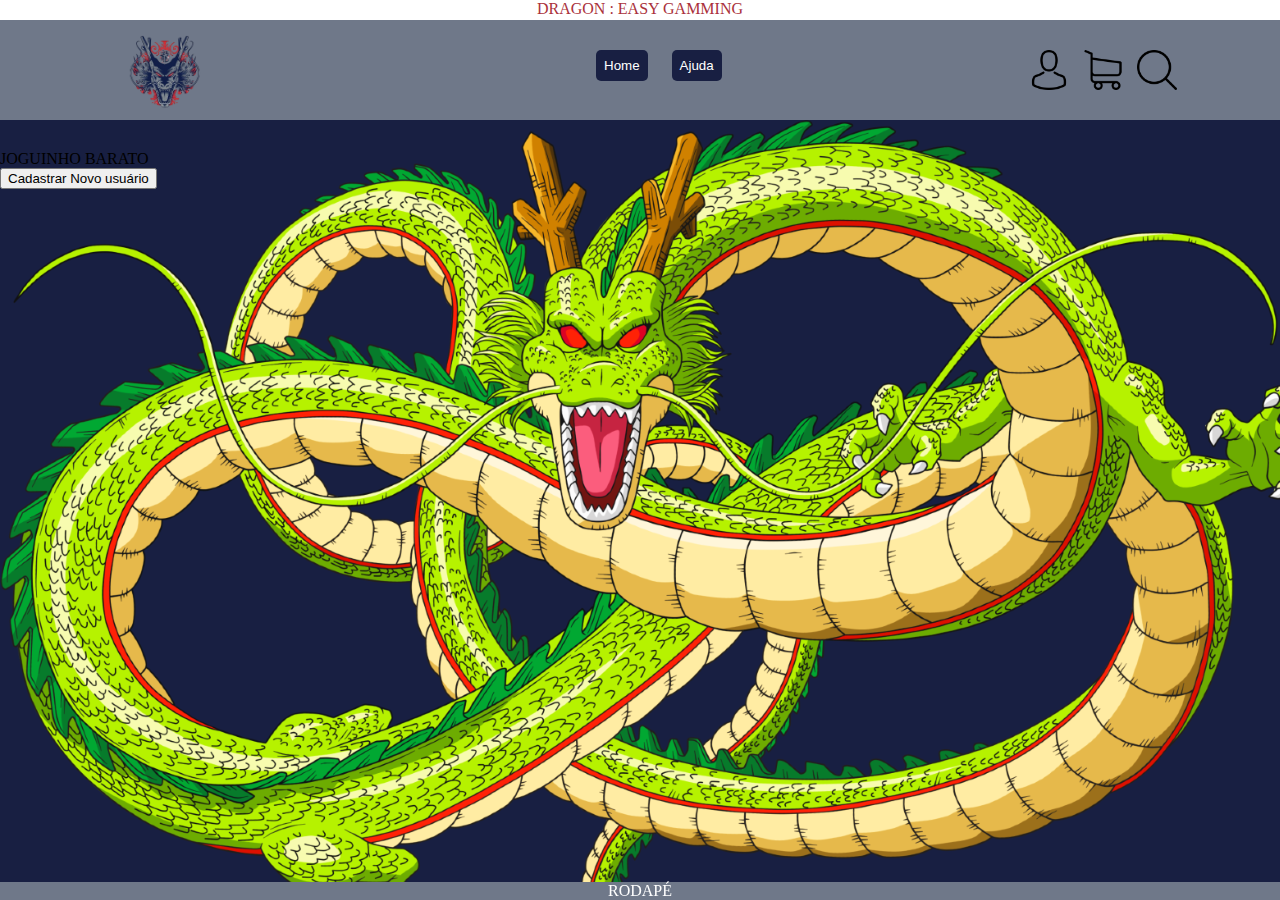
<file: TrabSemestral/index.html>
<html>
    <head>
        <meta charset="utf-8">
        <link rel="stylesheet" href="css/estilos.css">
        
    </head>
        <body>
            <header>
                <div class="sloganCabecalho">
                    <div class="slogan">
                        DRAGON : EASY GAMMING
                    </div>
                    <div class="cabecalho">
                        <div class= "logo">
                            <img id="imgDragons" src="./img/dragon.png" width= "75px"/>
                        </div>
                        <div class= "boxCentralMenuCabecalho">
                            <button class="btnMenuCabecalho"> Home </button>
                            <button class="btnMenuCabecalho"> Ajuda </button>
                        </div>
                        <div class= "iconesCabecalho">
                            <a href= "login.html"> <img src= "./img/login.png" id= "loginIcone" class= "btnIcones" width= "40px"/></a>
                            <a href= "carrinho.html"> <img src= "./img/carrinho.png" id= "carrinhoIcone" class= "btnIcones" width= "40px"/></a>
                            <a href= "busca.html"> <img src= "./img/busca.png" id= "buscaIcone" class= "btnIcones" width= "40px"/></a>
                        </div>
                    </div>
                </div>
            </header>
            <main>
                <div class="corpo">
                    <div class="cardMensagemCativante">
                        JOGUINHO BARATO
                    </div>
                    <div class="btnCadastrar">
                        <button> Cadastrar Novo usuário </button>
                    </div>
                </div>
            </main>
            <footer>
                <div class= "rodape">
                    RODAPÉ
                </div>
            </footer>
        </body>
</html>
</file>
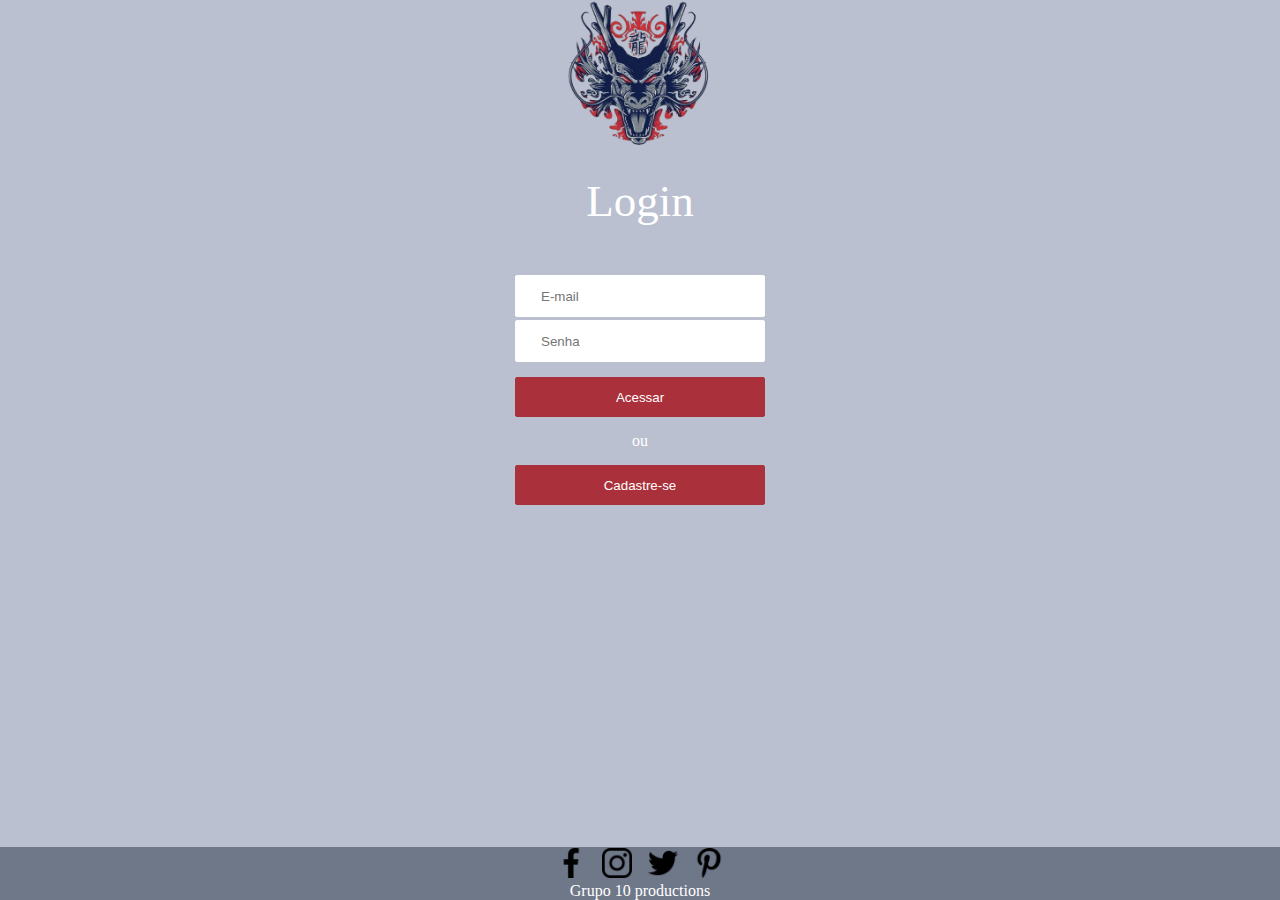
<file: Login/login.html>
<html>

    <head>
        <meta charset="utf-8">  
        <title> Login </title>
        <link rel="stylesheet" href="css/estilologin.css">
        
      
    </head>


    <body>

        <div class="externa">
        
            <div class="interna">
                <img src="img-login/dragon.png" class="img-dragon">
                <p class="titulo"> Login </p>
                <input class="campo" type="text"  placeholder="E-mail"/> 
                <input class="campo" type="password"  placeholder="Senha" />
                <a href=""><button class="botao"> Acessar </button></a>
                <p class="ou"> ou </p>
                <a href=""> <button class="botao"> Cadastre-se </button> </a> 

            </div>

        </div>

        <footer>
        
            <a href="https://www.facebook.com/"> <button id="botaoIcone" > <img src="img-login/facebook (1).png" width="30px"> </a> </button>
            <a href="https://www.instagram.com/"> <button id="botaoIcone"> <img src="img-login/instagram.png" width="30px"> </a> </button> 
            <a href="https://www.twitter.com/"> <button id="botaoIcone"> <img src="img-login/twitter.png" width="30px"> </a> </button>  
            <a href="https://www.pinterest.com/"> <button id="botaoIcone"> <img src="img-login/pinterest.png" width="30px"> </a> </button> <br>
            Grupo 10 productions
    
        </footer>
        

    </body>
    

</html>
</file>
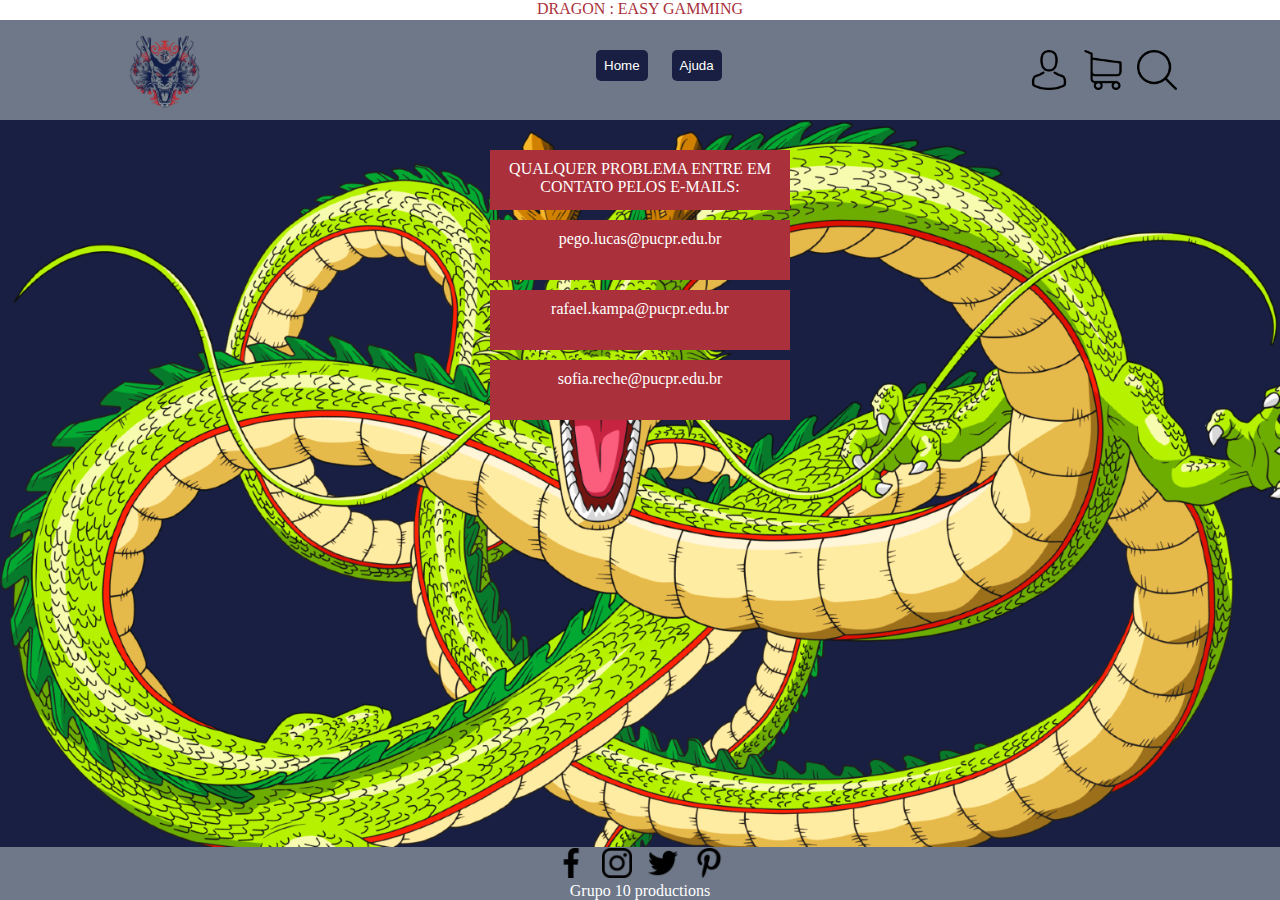
<file: TrabSemestral/ajuda.html>
<html>
    <head>
        <meta charset="utf-8">
        <link rel="stylesheet" href="css/estilos.css">
        <script src="scripts/script.js"></script>
    </head>
        <body>
            <header>
                <div class="sloganCabecalho">
                    <div class="slogan">
                        DRAGON : EASY GAMMING
                    </div>
                    <div class="cabecalho">
                        <div class= "logo">
                            <img id="imgDragons" src="./img/dragon.png" width= "75px"/>
                        </div>
                        <div class= "boxCentralMenuCabecalho">
                            <a href="index.html"><button class="btnMenuCabecalho"> Home </button></a>
                            <a href="ajuda.html"><button class="btnMenuCabecalho"> Ajuda </button></a>
                        </div>
                        <div class= "iconesCabecalho">
                            <a href= "login.html"> <img src= "./img/login.png" id= "loginIcone" class= "btnIcones" width= "40px"/></a>
                            <a href= "carrinho.html"> <img src= "./img/carrinho.png" id= "carrinhoIcone" class= "btnIcones" width= "40px"/></a>
                            <a href= "busca.html"> <img src= "./img/busca.png" id= "buscaIcone" class= "btnIcones" width= "40px"/></a>
                        </div>
                    </div>
                </div>
            </header>
            <main>
                <div class="corpo">
                    <div class="cardMensagem">
                        QUALQUER PROBLEMA ENTRE EM CONTATO PELOS E-MAILS:
                    </div>
                    <div class="cardMensagem">
                        pego.lucas@pucpr.edu.br
                    </div>
                    <div class="cardMensagem">
                        rafael.kampa@pucpr.edu.br
                    </div>
                    <div class="cardMensagem">
                        sofia.reche@pucpr.edu.br
                    </div>
                
            </main>
            <footer>
                <a href="https://www.facebook.com/"> <button id="botaoIcone" > <img src="img/facebook (1).png" width="30px"> </a> </button>
                <a href="https://www.instagram.com/"> <button id="botaoIcone"> <img src="img/instagram.png" width="30px"> </a> </button> 
                <a href="https://www.twitter.com/"> <button id="botaoIcone"> <img src="img/twitter.png" width="30px"> </a> </button>  
                <a href="https://www.pinterest.com/"> <button id="botaoIcone"> <img src="img/pinterest.png" width="30px"> </a> </button> <br>
                Grupo 10 productions
            </footer>
        </body>
</html>
</file>
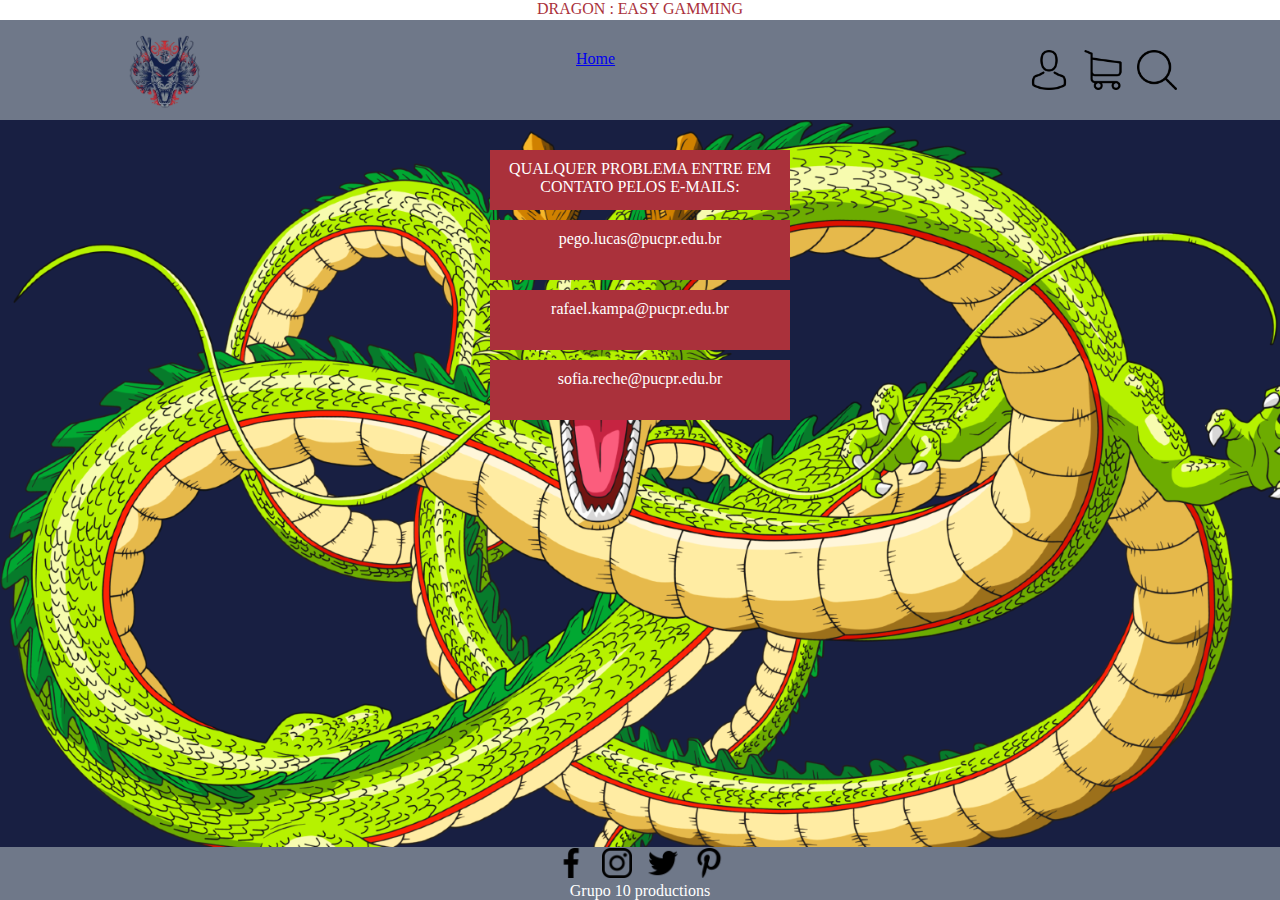
<file: TrabSemestral/paginas/ajuda.html>
<html>
    <head>
        <meta charset="utf-8">
        <link rel="stylesheet" href="../css/estilos.css">
        <script src="../scripts/script.js"></script>
    </head>
        <body>
            <header>
                <div class="sloganCabecalho">
                    <div class="slogan">
                        DRAGON : EASY GAMMING
                    </div>
                    <div class="cabecalho">
                        <div class= "logo">
                            <img id="imgDragons" src="../img/dragon.png" width= "75px"/>
                        </div>
                        <div class= "boxCentralMenuCabecalho">
                            <a href="../index.html" id="btnCentralMenuAjuda"> Home </a>
                        </div>
                        <div class= "iconesCabecalho">
                            <a href= "login.html"> <img src= "../img/login.png" id= "loginIcone" class= "btnIcones" width= "40px"/></a>
                            <a href= "carrinho.html"> <img src= "../img/carrinho.png" id= "carrinhoIcone" class= "btnIcones" width= "40px"/></a>
                            <a href= "busca.html"> <img src= "../img/busca.png" id= "buscaIcone" class= "btnIcones" width= "40px"/></a>
                        </div>
                    </div>
                </div>
            </header>
            <main>
                <div class="corpo">
                    <div class="cardMensagem">
                        QUALQUER PROBLEMA ENTRE EM CONTATO PELOS E-MAILS:
                    </div>
                    <div class="cardMensagem">
                        pego.lucas@pucpr.edu.br
                    </div>
                    <div class="cardMensagem">
                        rafael.kampa@pucpr.edu.br
                    </div>
                    <div class="cardMensagem">
                        sofia.reche@pucpr.edu.br
                    </div>
                
            </main>
            <footer>
                <a href="https://www.facebook.com/"> <button id="botaoIcone" > <img src="../img/facebook (1).png" width="30px"> </a> </button>
                <a href="https://www.instagram.com/"> <button id="botaoIcone"> <img src="../img/instagram.png" width="30px"> </a> </button> 
                <a href="https://www.twitter.com/"> <button id="botaoIcone"> <img src="../img/twitter.png" width="30px"> </a> </button>  
                <a href="https://www.pinterest.com/"> <button id="botaoIcone"> <img src="../img/pinterest.png" width="30px"> </a> </button> <br>
                Grupo 10 productions
            </footer>
        </body>
</html>
</file>
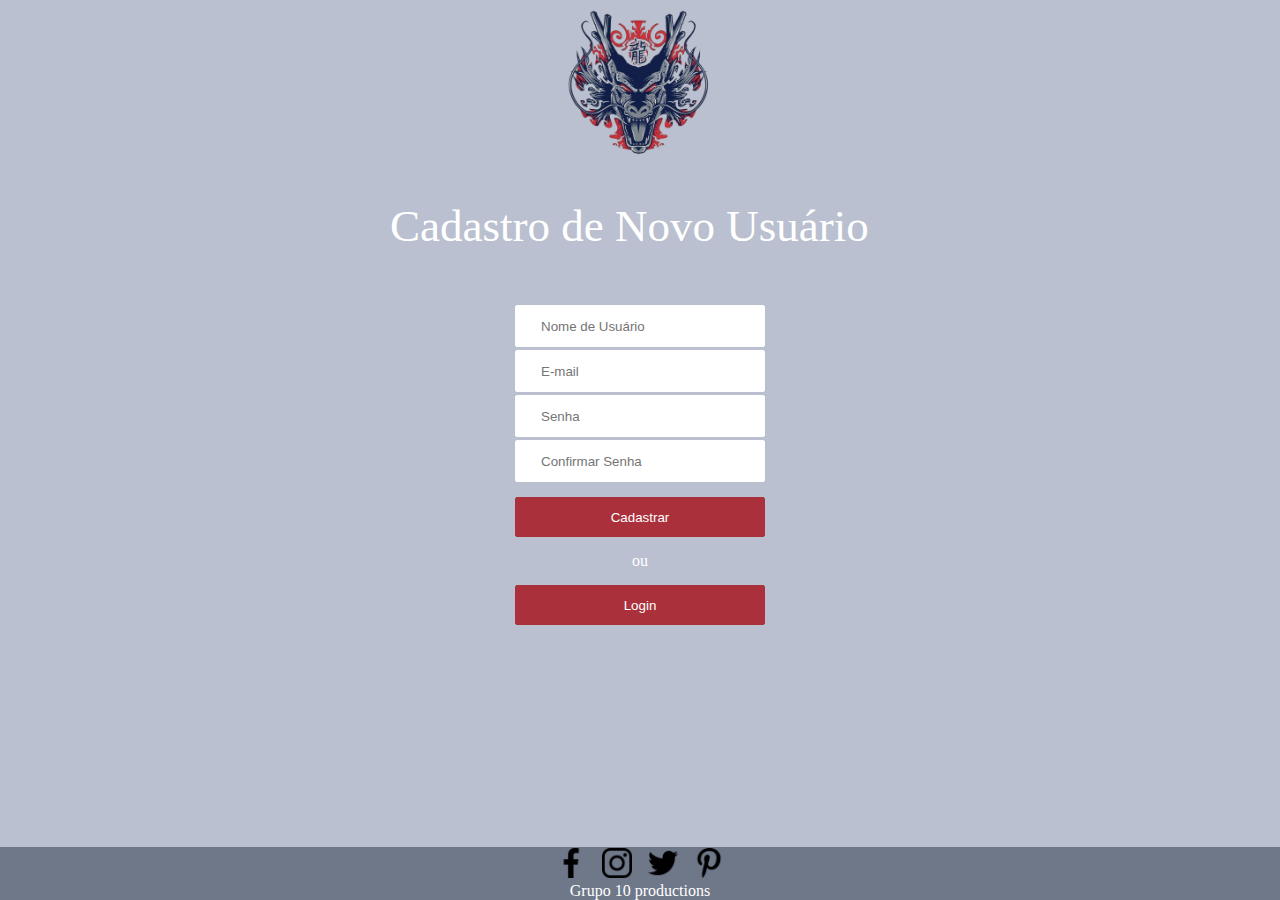
<file: TrabSemestral/paginas/cadastro.html>
<html>
    <head>
        <meta charset="utf-8">  
        <link rel="stylesheet" href="../css/cadastro.css">
    </head>
    <body>
        <div class="externa">
            <div class="titulo"> Cadastro de Novo Usuário </div>
            <div class="interna">
                <img src="../img/dragon.png" id= "imgDragon" widht="150px" height="150px">
                <input class="campo" type="text" placeholder="Nome de Usuário"/>
                <input class="campo" type="text" placeholder="E-mail"/>
                <input class="campo" type="password"  placeholder="Senha" />
                <input class="campo" type="password"  placeholder="Confirmar Senha" />
                <a href=""><button class="botao"> Cadastrar </button></a>
                <p class="ou"> ou </p>
                <a href="./login.html"> <button class="botao"> Login </button> </a>
            </div>
        </div>
    <footer>
        <a href="https://www.facebook.com/"> <button id="botaoIcone" > <img src="../img/facebook (1).png" width="30px"> </a> </button>
        <a href="https://www.instagram.com/"> <button id="botaoIcone"> <img src="../img/instagram.png" width="30px"> </a> </button> 
        <a href="https://www.twitter.com/"> <button id="botaoIcone"> <img src="../img/twitter.png" width="30px"> </a> </button>  
        <a href="https://www.pinterest.com/"> <button id="botaoIcone"> <img src="../img/pinterest.png" width="30px"> </a> </button> <br>
        Grupo 10 productions
    </footer>
</html>
</file>
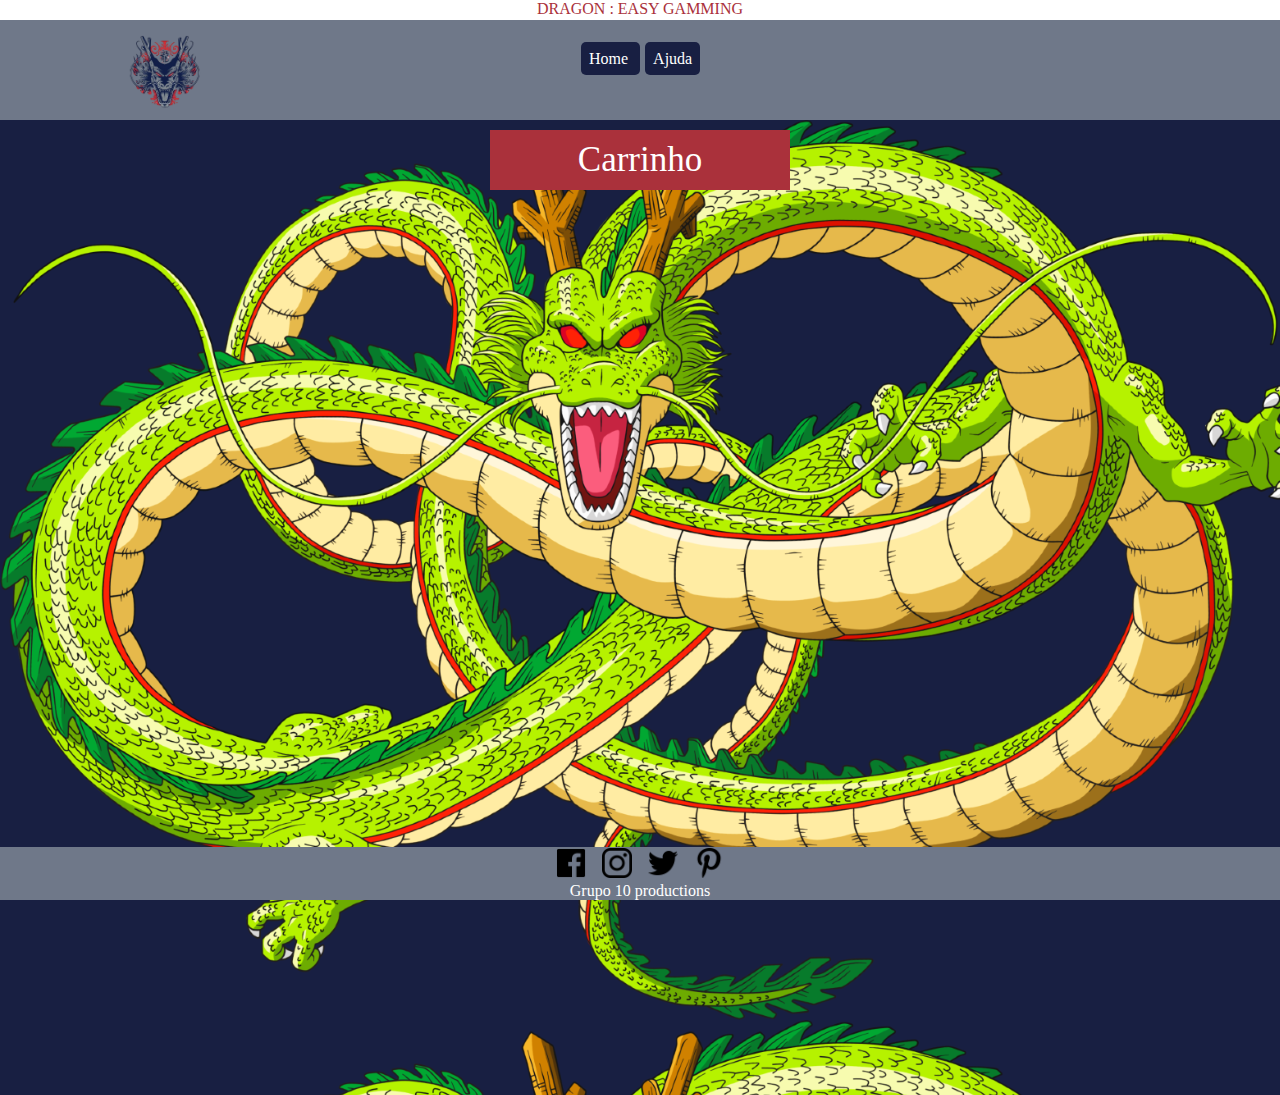
<file: TrabSemestral/paginas/carrinho.html>
<html>
    <head>
        <meta charset="utf-8">
        <script src="../scripts/scriptsCarrinho.js"></script>
        <link rel="stylesheet" href="../css/estilosCarrinho.css">
    </head>
    <body>
        <header>
            <div class="sloganCabecalho">
                <div class="slogan">
                    DRAGON : EASY GAMMING
                </div>
                <div class="cabecalho">
                    <div class= "logo">
                        <img id="imgDragons" src="../img/dragon.png" width= "75px"/>
                    </div>
                    <div class= "boxCentralMenuCabecalho">
                        <a href="../index.html" class="btnMenuCabecalho"> Home </a>
                        <a href="../paginas/ajuda.html" class="btnMenuCabecalho"> Ajuda </a>
                    </div>
                </div> 
            </div>
        </header>
        <main>
            <div class="corpo">
                <div class="cardMensagem">
                    Carrinho
                </div>
                <div id="divProdutos">
                        
                </div>
            </div>
        </main>
        <footer>
            <a href="https://www.facebook.com/"> <button id="botaoIcone" > <img src="../img/facebook.png" width="30px"> </a> </button>
            <a href="https://www.instagram.com/"> <button id="botaoIcone"> <img src="../img/instagram.png" width="30px"> </a> </button> 
            <a href="https://www.twitter.com/"> <button id="botaoIcone"> <img src="../img/twitter.png" width="30px"> </a> </button>  
            <a href="https://www.pinterest.com/"> <button id="botaoIcone"> <img src="../img/pinterest.png" width="30px"> </a> </button> <br>
            Grupo 10 productions
        </footer>  
    </body>
</html>
</file>
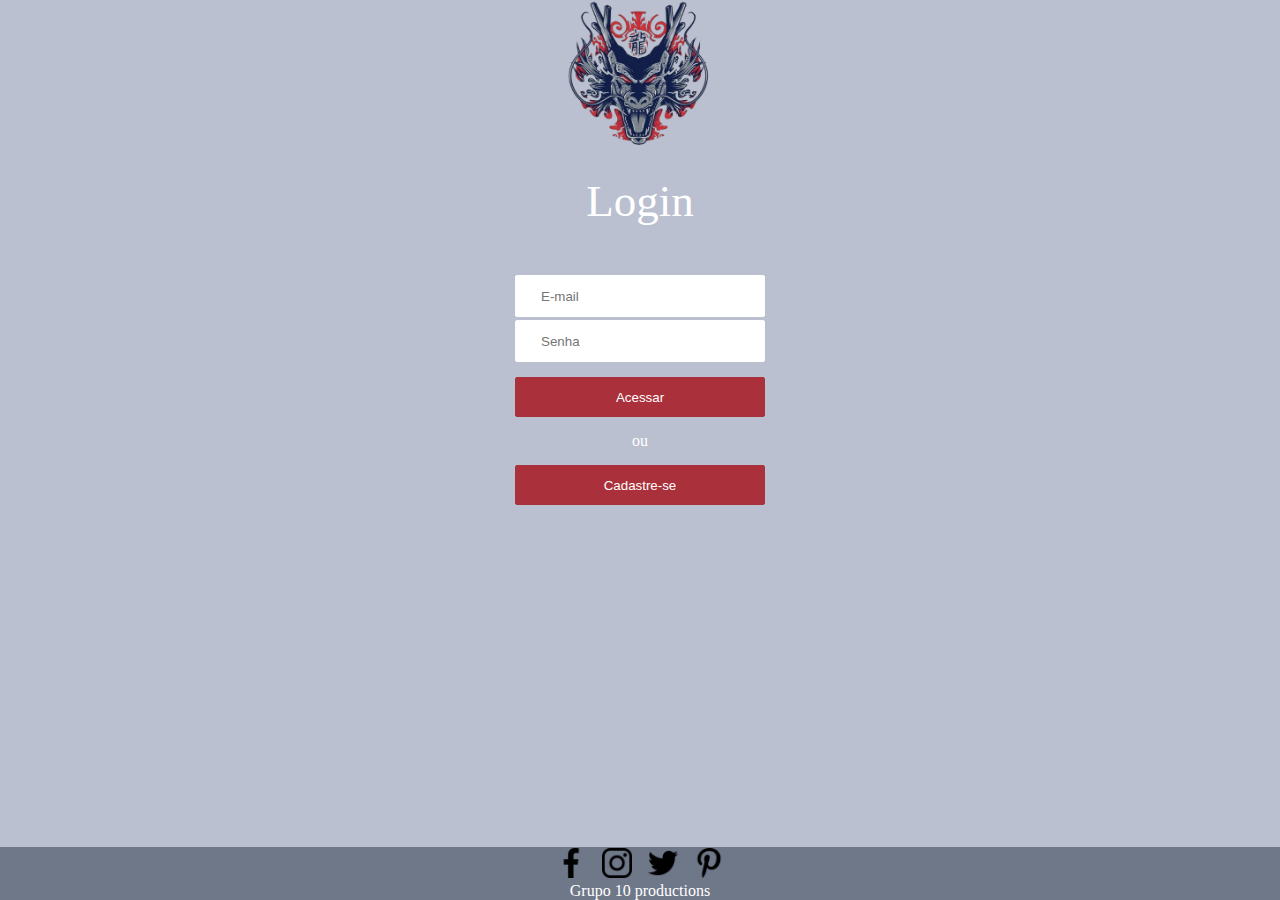
<file: TrabSemestral/paginas/login.html>
<html>

    <head>
        <meta charset="utf-8">  
        <title> Login </title>
        <link rel="stylesheet" href="../css/estilologin.css">
        
      
    </head>


    <body>

        <div class="externa">
        
            <div class="interna">
                <img src="../img/dragon.png" class="img-dragon">
                <p class="titulo"> Login </p>
                <input class="campo" type="text"  placeholder="E-mail"/> 
                <input class="campo" type="password"  placeholder="Senha" />
                <a href="../index.html"><button class="botao"> Acessar </button></a>
                <p class="ou"> ou </p>
                <a href="../paginas/cadastro.html"> <button class="botao"> Cadastre-se </button> </a> 

            </div>

        </div>

        <footer>
        
            <a href="https://www.facebook.com/"> <button id="botaoIcone" > <img src="../img/facebook (1).png" width="30px"> </a> </button>
            <a href="https://www.instagram.com/"> <button id="botaoIcone"> <img src="../img/instagram.png" width="30px"> </a> </button> 
            <a href="https://www.twitter.com/"> <button id="botaoIcone"> <img src="../img/twitter.png" width="30px"> </a> </button>  
            <a href="https://www.pinterest.com/"> <button id="botaoIcone"> <img src="../img/pinterest.png" width="30px"> </a> </button> <br>
            Grupo 10 productions
    
        </footer>
        

    </body>
    

</html>
</file>
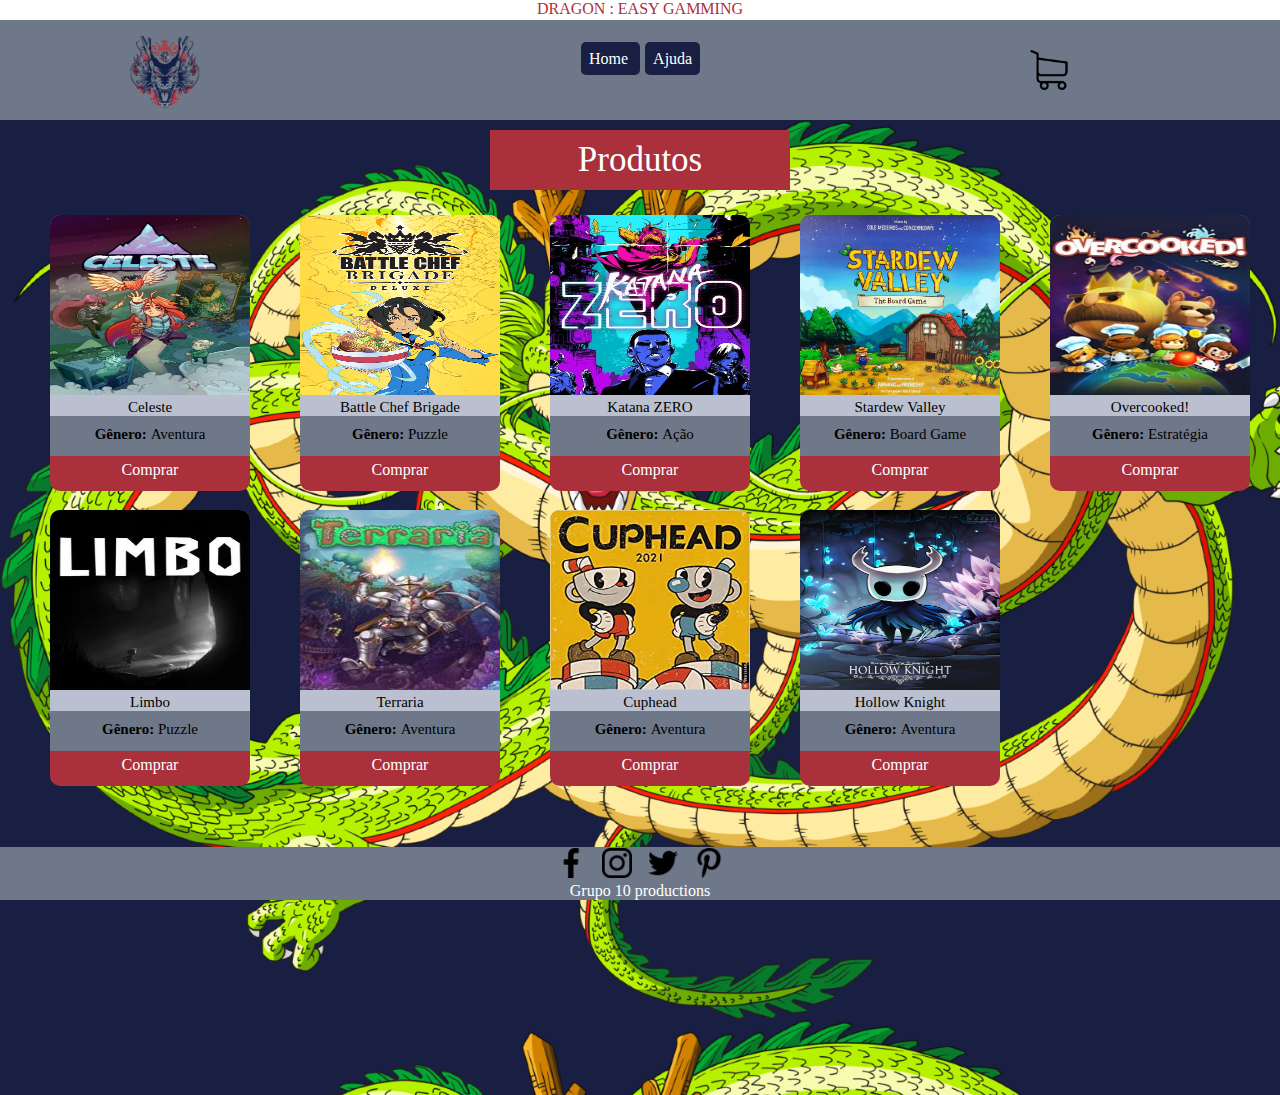
<file: TrabSemestral/paginas/produtos.html>
<html>
    <head>
        <meta charset="utf-8">
        <link rel="stylesheet" href="../css/estilosProdutos.css">
        <script src="../scripts/scriptsProdutos.js"></script>
    </head>
    <body>
        <header>
            <div class="sloganCabecalho">
                <div class="slogan">
                    DRAGON : EASY GAMMING
                </div>
                <div class="cabecalho">
                    <div class= "logo">
                        <img id="imgDragons" src="../img/dragon.png" width= "75px"/>
                    </div>
                    <div class= "boxCentralMenuCabecalho">
                        <a href="../index.html" class="btnMenuCabecalho"> Home </a>
                        <a href="../paginas/ajuda.html" class="btnMenuCabecalho"> Ajuda </a>
                    </div>
                    <div class= "iconesCabecalho">
                        <a href= "./carrinho.html"> <img src= "../img/carrinho.png" id= "carrinhoIcone" class= "btnIcones" width= "40px"/></a>
                    </div>
                </div>
            </div>
        </header>
        <main>
            <div class="corpo">
                <div class="cardMensagem">
                    Produtos
                </div>
                <div id="produtos">
                        
                </div>
            </div>
        </main>
        <footer>
            <a href="https://www.facebook.com/"> <button id="botaoIcone" > <img src="../img/facebook (1).png" width="30px"> </a> </button>
            <a href="https://www.instagram.com/"> <button id="botaoIcone"> <img src="../img/instagram.png" width="30px"> </a> </button> 
            <a href="https://www.twitter.com/"> <button id="botaoIcone"> <img src="../img/twitter.png" width="30px"> </a> </button>  
            <a href="https://www.pinterest.com/"> <button id="botaoIcone"> <img src="../img/pinterest.png" width="30px"> </a> </button> <br>
            Grupo 10 productions
        </footer> 
    </body>
</html>
</file>
<file: TrabSemestral/css/estilos.css>
body{
    background-color: #181F42;
    background-position: 0 120px;
    background-image: url(../img/shenlong.png);
    background-size: cover;
    margin: 0 auto;
}
.sloganCabecalho{
    margin-top: 0%;
    position: fixed;
    z-index: +1;
    width: 100%;
}
.slogan{
    background-color: white;
    color:#AA313B;
    text-align: center;
    height: 20px;
    width: 100%;
}

.cabecalho{
    background-color: #6F7889;
    height: 100px;
    width: 100%;
}

#imgDragons{
    margin-top: 15px;
    margin-left: 10%;
}

.boxCentralMenuCabecalho{
    float: left;
    height: 40px;
    width: 165px;
    margin-top: -60px;
    margin-left: 45%;
    margin-right: 100px;

}

.btnMenuCabecalho{
    margin-left: 20px;
    background-color: #181F42;
    color: white;
    padding: 8px;
    border-radius: 5px;
    border: none;
    cursor: pointer;
}

.btnIcones{
    cursor: pointer;
    padding: 5px;
}

.iconesCabecalho{
    float: left;
    height: 40px;
    margin-top: -65px;
    margin-left: 80%;
}
.corpo{
    position: absolute;
    width: 100%;
    margin-top: 150px;
    padding-bottom: 75px;
}
.cardMensagem{
    font-family: Quattrocento;
    padding-top: 10px;
    text-align: center;
    height: 50px;
    width: 300px;
    text-size-adjust: 45px;
    margin-left: auto;
    margin-right: auto;
    margin-bottom: 10px;
    background-color: #AA313B;
    color: white;
}
#btnCadastrar{
    display: flex;
    align-items: center;
    justify-content: center;
    margin-left: auto;
    margin-right: auto;
    background-color: #6E2D40;
    width: 250px;
    height: 40px;
    margin-top: 5px;
    margin-bottom: 50px;
    color: white;
    border: solid 1px #AA313B;
    cursor: pointer;
    border-radius: 2px;
}
#produtos{
    width: 100%;
}
.tituloprodutos{
    font-family: Quattrocento;
    display: flex;
    justify-content: center;
    align-items: center;
    height: 50px;
    width: 300px;
    text-size-adjust: 45px;
    margin-left: auto;
    margin-right: auto;
    background-color: #AA313B;
    color: white;
}
.div-card{
    margin-left: 15px;
    margin-top: 5px;
    margin-bottom: 30px;
    width: 200px;
    height: 250px;
    background-color: #6F7889;
    border-radius: 10px;
    float: left;
}

.div-card-img img{
    width: 100%;
    height: 180px;
    border-top-left-radius: 10px;
    border-top-right-radius: 10px;
}

.div-titulo{
    color: black;
    background-color: #BAC0CF;
    width: 100%;
    font-size: 15px;
    text-align: center;
    padding-top: 4px;
}
.div-informacoes{
    width: 100%;
    font-size: 15px;
    text-align: center;
    height: 30px;
    padding-top: 10px;
}
.div-card-comprar{
    text-align: center;
    background-color: #AA313B;
    color: white;
    height: 30px;
    cursor: pointer;
    padding-top: 5px;
    border-bottom-left-radius: 10px;
    border-bottom-right-radius: 10px;
}
.div-card-comprar:hover{
    background-color: #8C5F61;
}
.div-card-comprado{
    background-color: #6E2D40;
}
.div-card-comprado:hover{
    background-color: #6E2D40;
}
#btnMaisProdutos{
    display: flex;
    align-items: center;
    justify-content: center;
    margin-left: auto;
    margin-right: auto;
    background-color: #6E2D40;
    width: 250px;
    height: 40px;
    margin-top: 5px;
    margin-bottom: 50px;
    color: white;
    border: solid 1px #AA313B;
    cursor: pointer;
    border-radius: 2px;
}
.video{
    text-align: center;
    padding-bottom: 10px;
}
.cardDepoimentosExterno{
    background-color: #6E2D40;
    width: 600px;
    height: 230px;
    padding: 10px;
    margin-left: auto;
    margin-right: auto;
    border-radius: 10px;
}
.cardDepoimentosInterno{
    float: left;
    background-color:#BAC0CF;
    float: left;
    width: 97%;
    height: 50px;
    padding: 10px;
    margin-bottom: 10px;
    border-radius: 10px;

}

#botaoIcone{
    cursor: pointer;
    background-color: #6F7889;
    border: #6F7889;
    font-size: 0;
}
footer {
    position: fixed;
    z-index: +1;
    bottom: 0;
    background-color: #6F7889;
    color: #FFF;
    width: 100%;
    height: auto;
    text-align: center;
}
</file>
<file: Login/css/estilologin.css>
body{  /* aplica para a página inteira*/
    background-color: #BAC0CF;
    margin: 0%;
}



.externa{ /* div externa*/
    margin: 0 auto; 
}    


.interna{ /* div interna*/
    margin: 0px auto;
    width: 250px;
    height: 500px;
}


.img-dragon{
    height: 150px;
    padding: 0% 20% 10%; /* superior | horizontal | inferior */
}


.titulo{ 
    font-family: Quattrocento;
    font-size: 45px;
    margin-top: auto;
    text-align: center;
    color: white;
}

.campo { /* aplica para o campo de preenchimento*/
    width: 250px;
    padding: 5% 10%; /* vertical | horizontal */
    border: solid 1px white;
    border-radius: 2px;
    font-family: Arial;
    margin-top: 3px;

}

.ou{ 
    font-family: Quattrocento;
    font-size: 16px;
    text-align: center;
    color: white;
    margin-top: 15px;
    margin-bottom: 0px;
}

.botao {
    background-color: #AA313B;
    width: 250px;
    height: 40px;
    margin-top: 15px;
    margin-bottom: 0px;
    color: white;
    border: solid 1px #AA313B;
    cursor: pointer;
    border-radius: 2px;
}

.botao:hover{
    background-color: #9c2e37;
}

#botaoIcone{
    cursor: pointer;
    background-color: #6F7889;
    border: #6F7889;
    font-size: 0;

}


footer {
    position: fixed;
    bottom: 0;
    background: #6F7889;
    color: #FFF;
    width: 100%;
    height: aut;    
    text-align: center;
    
}
</file>
<file: TrabSemestral/css/cadastro.css>
body {
    background-color: #BAC0CF;
    color: #AA313B;
    position: absolute;
    top: 0px;
    right: 0px;
    bottom: 0px;
    left: 0px;
    margin: 0px;
    padding: 0px;
}

#imgDragon{
    position: absolute;
    top: 1%;
    right: 0px;
    left: 0px;
    margin: auto;
}

.externa{ /* div externa*/
    margin: 200px auto; 
}    


.interna{ /* div interna*/
    margin: 50px auto;
    width: 250px;
    height: 500px;
}


#img-dragon{
    height: 150px;
    padding: 0% 20% 10%; /* superior | horizontal | inferior */
}


.titulo{ 
    font-family: Quattrocento;
    font-size: 45px;
    margin-top: auto;
    margin-left: auto;
    margin-right: auto;
    color: white;
    width: 500px;
}

.campo { /* aplica para o campo de preenchimento*/
    width: 250px;
    padding: 5% 10%; /* vertical | horizontal */
    border: solid 1px white;
    border-radius: 2px;
    font-family: Arial;
    margin-top: 3px;

}

.ou{ 
    font-family: Quattrocento;
    font-size: 16px;
    text-align: center;
    color: white;
    margin-top: 15px;
    margin-bottom: 0px;
}

.botao {
    background-color: #AA313B;
    width: 250px;
    height: 40px;
    margin-top: 15px;
    margin-bottom: 0px;
    color: white;
    border: solid 1px #AA313B;
    cursor: pointer;
    border-radius: 2px;
}

.botao:hover{
    background-color: #9c2e37;
}

#botaoIcone{
    cursor: pointer;
    background-color: #6F7889;
    border: #6F7889;
    font-size: 0;

}
footer {
    position: fixed;
    bottom: 0;
    background: #6F7889;
    color: #FFF;
    width: 100%;
    height: aut;    
    text-align: center;
    
}
</file>
<file: TrabSemestral/css/estilosCarrinho.css>
body{
    background-color: #181F42;
    background-position: 0 120px;
    background-image: url(../img/shenlong.png);
    background-size: cover;
    margin:0 auto;
}
.sloganCabecalho{
    margin-top: 0%;
    position: fixed;
    z-index: +1;
    width: 100%;
}
.slogan{
    background-color: white;
    color:#AA313B;
    text-align: center;
    height: 20px;
    width: 100%;
}

.cabecalho{
    background-color: #6F7889;
    height: 100px;
    width: 100%;
}

#imgDragons{
    margin-top: 15px;
    margin-left: 10%;
}

.boxCentralMenuCabecalho{
    float: left;
    height: 40px;
    width: 165px;
    margin-top: -60px;
    margin-left: 45%;
    margin-right: 100px;

}

.btnMenuCabecalho{
    margin-left: 5px;
    background-color: #181F42;
    color: white;
    padding: 8px;
    border-radius: 5px;
    border: none;
    cursor: pointer;
    text-decoration: none;
}

.btnIcones{
    cursor: pointer;
    padding: 5px;
}

.iconesCabecalho{
    float: left;
    height: 40px;
    margin-top: -65px;
    margin-left: 80%;
}
.corpo{
    position: absolute;
    width: 100%;
    height: 900px;
    margin-top: 120px;
    padding-bottom: 75px;
}

.cardMensagem{
    font-family: Quattrocento;
    padding-top: 10px;
    margin-top: 10px;
    font-size: 35px;
    text-align: center;
    height: 50px;
    width: 300px;
    text-size-adjust: 45px;
    margin-left: auto;
    margin-right: auto;
    margin-bottom: 10px;
    background-color: #AA313B;
    color: white;
}


#divProdutos{
    width: 100%;
    /*background-color: white;*/
}

.div-card{
    margin-left: 20px;
    margin-top: 5px;
    margin-bottom: 30px;
    width: 200px;
    height: 250px;
    background-color: #6F7889;
    border-radius: 10px;
    float: left;
}

.div-card-img img{
    width: 100%;
    height: 180px;
    border-top-left-radius: 10px;
    border-top-right-radius: 10px;
}

.div-titulo{
    color: black;
    background-color: #BAC0CF;
    width: 100%;
    font-size: 15px;
    text-align: center;
    padding-top: 4px;
}
.div-informacoes{
    width: 100%;
    font-size: 15px;
    text-align: center;
    height: 30px;
    padding-top: 10px;
}

#botaoIcone{
    cursor: pointer;
    background-color: #6F7889;
    border: #6F7889;
    font-size: 0;
}
footer {
    position: fixed;
    z-index: +1;
    bottom: 0;
    background-color: #6F7889;
    color: #FFF;
    width: 100%;
    height: auto;    
    text-align: center;
}
</file>
<file: TrabSemestral/css/estilologin.css>
body{  /* aplica para a página inteira*/
    background-color: #BAC0CF;
    margin: 0%;
}



.externa{ /* div externa*/
    margin: 0 auto; 
}    


.interna{ /* div interna*/
    margin: 0px auto;
    width: 250px;
    height: 500px;
}


.img-dragon{
    height: 150px;
    padding: 0% 20% 10%; /* superior | horizontal | inferior */
}


.titulo{ 
    font-family: Quattrocento;
    font-size: 45px;
    margin-top: auto;
    text-align: center;
    color: white;
}

.campo { /* aplica para o campo de preenchimento*/
    width: 250px;
    padding: 5% 10%; /* vertical | horizontal */
    border: solid 1px white;
    border-radius: 2px;
    font-family: Arial;
    margin-top: 3px;

}

.ou{ 
    font-family: Quattrocento;
    font-size: 16px;
    text-align: center;
    color: white;
    margin-top: 15px;
    margin-bottom: 0px;
}

.botao {
    background-color: #AA313B;
    width: 250px;
    height: 40px;
    margin-top: 15px;
    margin-bottom: 0px;
    color: white;
    border: solid 1px #AA313B;
    cursor: pointer;
    border-radius: 2px;
}

.botao:hover{
    background-color: #9c2e37;
}

#botaoIcone{
    cursor: pointer;
    background-color: #6F7889;
    border: #6F7889;
    font-size: 0;

}


footer {
    position: fixed;
    bottom: 0;
    background: #6F7889;
    color: #FFF;
    width: 100%;
    height: aut;    
    text-align: center;
    
}
</file>
<file: TrabSemestral/css/estilosProdutos.css>
body{
    background-color: #181F42;
    background-position: 0 120px;
    background-image: url(../img/shenlong.png);
    background-size: cover;
    margin:0 auto;
}
.sloganCabecalho{
    margin-top: 0%;
    position: fixed;
    z-index: +1;
    width: 100%;
}
.slogan{
    background-color: white;
    color:#AA313B;
    text-align: center;
    height: 20px;
    width: 100%;
}

.cabecalho{
    background-color: #6F7889;
    height: 100px;
    width: 100%;
}

#imgDragons{
    margin-top: 15px;
    margin-left: 10%;
}

.boxCentralMenuCabecalho{
    float: left;
    height: 40px;
    width: 165px;
    margin-top: -60px;
    margin-left: 45%;
    margin-right: 100px;

}

.btnMenuCabecalho{
    margin-left: 5px;
    background-color: #181F42;
    color: white;
    padding: 8px;
    border-radius: 5px;
    border: none;
    cursor: pointer;
    text-decoration: none;
}

.btnIcones{
    cursor: pointer;
    padding: 5px;
}

.iconesCabecalho{
    float: left;
    height: 40px;
    margin-top: -65px;
    margin-left: 80%;
}
.corpo{
    position: absolute;
    width: 100%;
    height: 900px;
    margin-top: 120px;
    padding-bottom: 75px;
}

.cardMensagem{
    font-family: Quattrocento;
    padding-top: 10px;
    margin-top: 10px;
    font-size: 35px;
    text-align: center;
    height: 50px;
    width: 300px;
    text-size-adjust: 45px;
    margin-left: auto;
    margin-right: auto;
    margin-bottom: 10px;
    background-color: #AA313B;
    color: white;
}

#produtos{
    width: 100%;
    /*background-color: white;*/
}

.div-card{
    margin-left: 50px;
    margin-top: 15px;
    margin-bottom: 30px;
    width: 200px;
    height: 250px;
    background-color: #6F7889;
    border-radius: 10px;
    float: left;
}

.div-card-img img{
    width: 100%;
    height: 180px;
    border-top-left-radius: 10px;
    border-top-right-radius: 10px;
}

.div-titulo{
    color: black;
    background-color: #BAC0CF;
    width: 100%;
    font-size: 15px;
    text-align: center;
    padding-top: 4px;
}
.div-informacoes{
    width: 100%;
    font-size: 15px;
    text-align: center;
    height: 30px;
    padding-top: 10px;
}

.div-card-comprar{
    text-align: center;
    background-color: #AA313B;
    color: white;
    height: 30px;
    cursor: pointer;
    padding-top: 5px;
    border-bottom-left-radius: 10px;
    border-bottom-right-radius: 10px;
}

.div-card-comprar:hover{
    background-color: #8C5F61;
}

.div-card-comprado{
    background-color: #6E2D40;
}

.div-card-comprado:hover{
    background-color: #6E2D40;
}
#botaoIcone{
    cursor: pointer;
    background-color: #6F7889;
    border: #6F7889;
    font-size: 0;
}
footer {
    position: fixed;
    z-index: +1;
    bottom: 0;
    background-color: #6F7889;
    color: #FFF;
    width: 100%;
    height: auto;    
    text-align: center;
}
</file>
